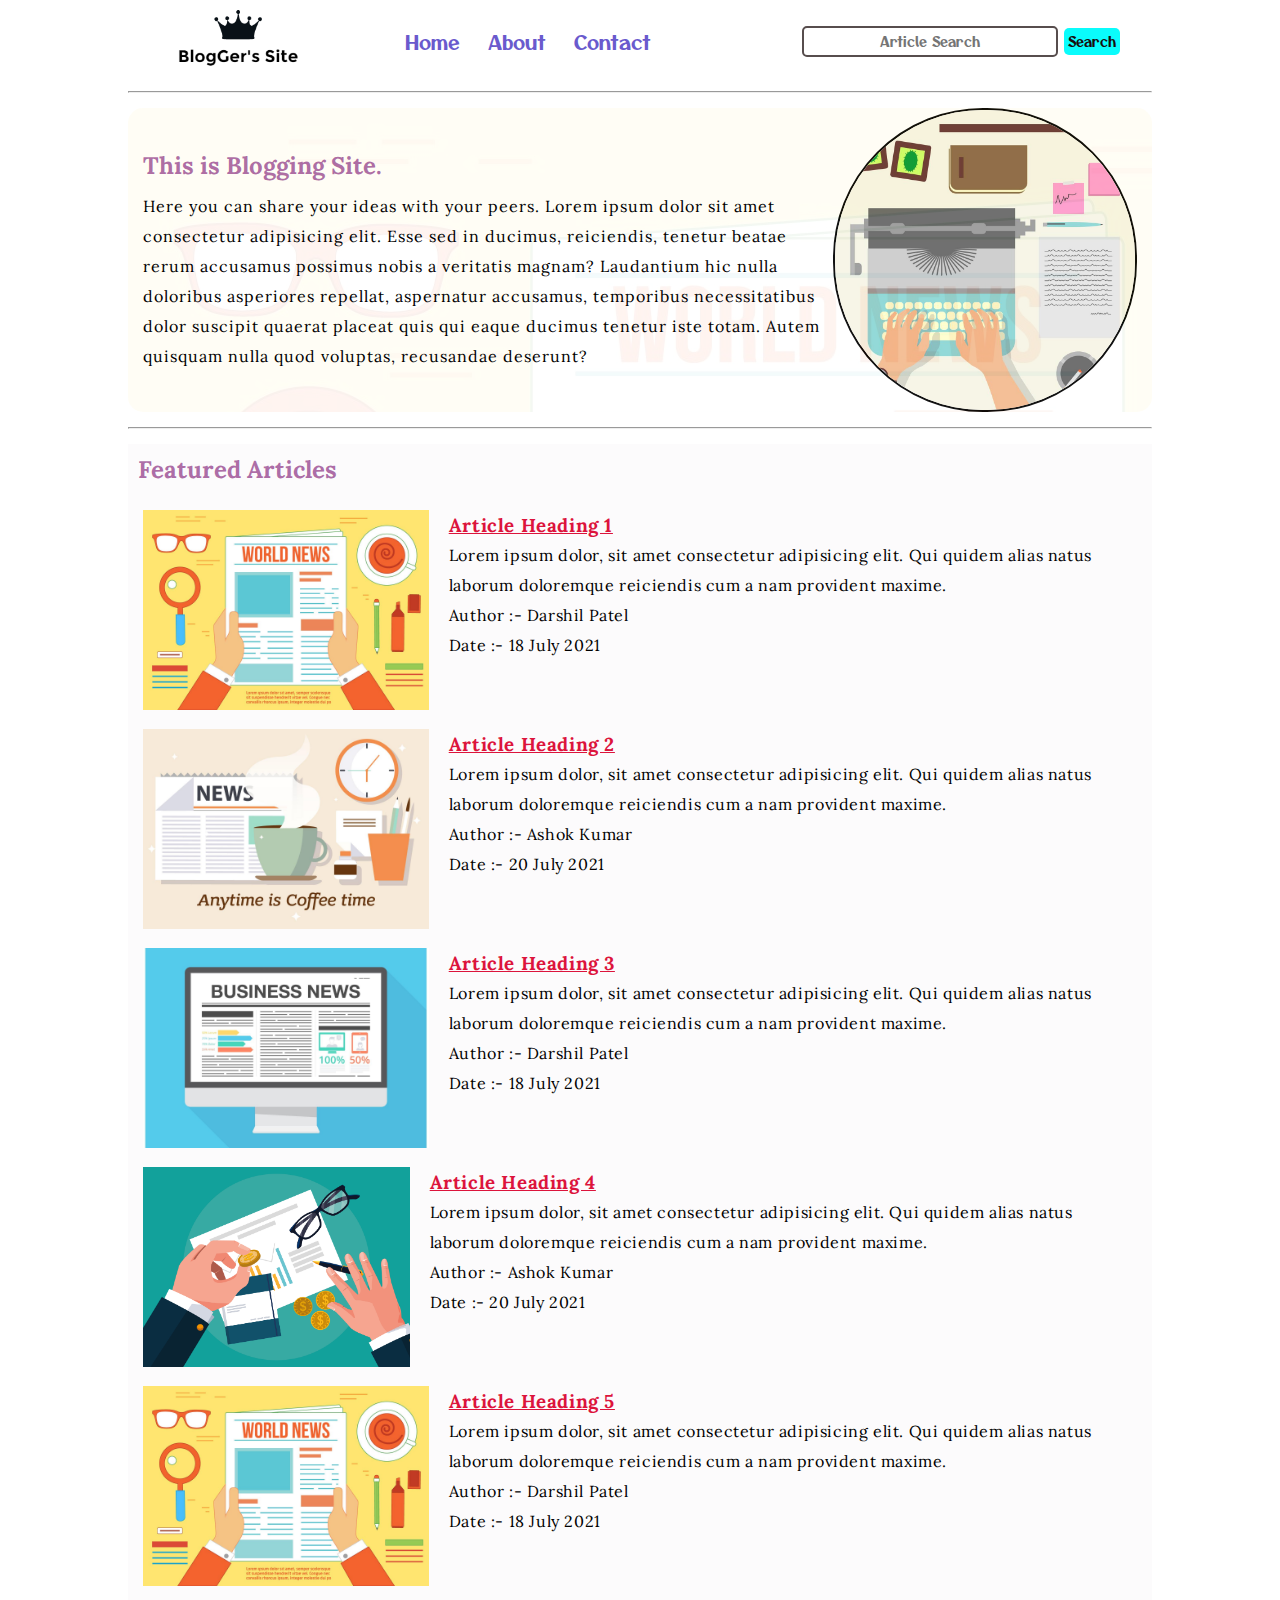
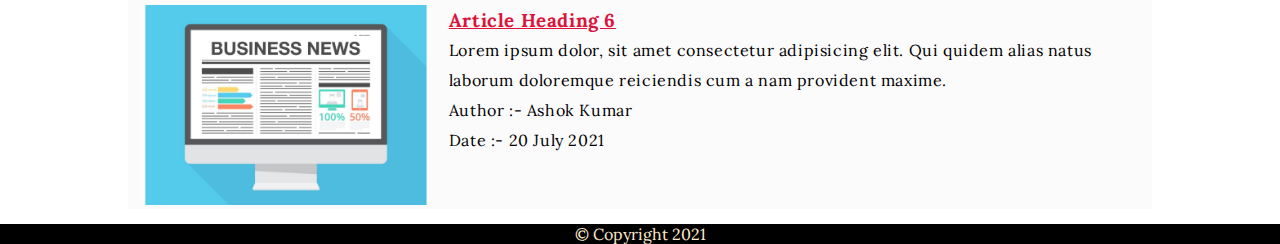
<file: index.html>
<!DOCTYPE html>
<html lang="en">
<head>
    <meta charset="UTF-8">
    <meta http-equiv="X-UA-Compatible" content="IE=edge">
    <meta name="viewport" content="width=device-width, initial-scale=1.0">
    <title>Blogger-Site</title>
    <link rel="stylesheet" href="css/utils.css">
    <link rel="stylesheet" href="css/styles.css">
    <link rel="stylesheet" href="css/mobile.css">
</head>
<body>
    <div class="navigation max-width-1 m-auto">
        <div class="nav-left max-width-1 m-auto">
            <span><img src="img/Logo-1.png" alt="Logo"></span>
            <ul>
                <li><a href="index.html"> Home </a></li>
                <li><a href="about.html"> About </a></li>
                <li><a href="contact.html"> Contact </a></li>
                </li>
            </ul>

        </div>
        <div class="nav-right max-width-1 m-auto">
            <form action="search.html">
                <input class="form-input" type="text" placeholder="Article Search">
                <button class="search-btn">Search</button>
            </form>
        </div>
    </div>

    <div class="nav-hr max-width-1 m-auto"><hr></div>

    <div class="content max-width-1 m-auto">

        <div class="content-left">
            <h2>This is Blogging Site.</h2>
            <p>Here you can share your ideas with your peers. Lorem ipsum dolor sit amet consectetur adipisicing elit. Esse sed in ducimus, reiciendis, tenetur beatae rerum accusamus possimus nobis a veritatis magnam? Laudantium hic nulla doloribus asperiores repellat, aspernatur accusamus, temporibus necessitatibus dolor suscipit quaerat placeat quis qui eaque ducimus tenetur iste totam. Autem quisquam nulla quod voluptas, recusandae deserunt?</p>
        </div>
        
        <div class="content-right">
            <img src="img/typing.jpg" alt="Typing">
        </div>
    </div>
    
    <div class="nav-hr max-width-1 m-auto"><hr></div>

    <div class="article max-width-1 m-auto font1">
        <h2>Featured Articles</h2>
        <div class="home-article">
            <div class="home-img">
                <img src="img/article-2.jpg" alt="article-1">
            </div>
            <div class="home-content">
                <h3>Article Heading 1</h3>
                <p>Lorem ipsum dolor, sit amet consectetur adipisicing elit. Qui quidem alias natus laborum doloremque reiciendis cum a nam provident maxime.</p>
                <span>Author :- Darshil Patel </span><br>
                <span>Date :- 18 July 2021</span>
            </div>
        </div>
        <div class="home-article">
            <div class="home-img">
                <img src="img/article-1.jpg" alt="article-1">
            </div>
            <div class="home-content">
                <h3>Article Heading 2</h3>
                <p>Lorem ipsum dolor, sit amet consectetur adipisicing elit. Qui quidem alias natus laborum doloremque reiciendis cum a nam provident maxime.</p>
                <span>Author :- Ashok Kumar </span><br>
                <span>Date :- 20 July 2021</span>
            </div>
        </div>
        <div class="home-article">
            <div class="home-img">
                <img src="img/article-3.jpg" alt="article-1">
            </div>
            <div class="home-content">
                <h3>Article Heading 3</h3>
                <p>Lorem ipsum dolor, sit amet consectetur adipisicing elit. Qui quidem alias natus laborum doloremque reiciendis cum a nam provident maxime.</p>
                <span>Author :- Darshil Patel </span><br>
                <span>Date :- 18 July 2021</span>
            </div>
        </div>
        <div class="home-article">
            <div class="home-img">
                <img src="img/article-4.jpg" alt="article-1">
            </div>
            <div class="home-content">
                <h3>Article Heading 4</h3>
                <p>Lorem ipsum dolor, sit amet consectetur adipisicing elit. Qui quidem alias natus laborum doloremque reiciendis cum a nam provident maxime.</p>
                <span>Author :- Ashok Kumar </span><br>
                <span>Date :- 20 July 2021</span>
            </div>
        </div>
        <div class="home-article">
            <div class="home-img">
                <img src="img/article-2.jpg" alt="article-1">
            </div>
            <div class="home-content">
                <h3>Article Heading 5</h3>
                <p>Lorem ipsum dolor, sit amet consectetur adipisicing elit. Qui quidem alias natus laborum doloremque reiciendis cum a nam provident maxime.</p>
                <span>Author :- Darshil Patel </span><br>
                <span>Date :- 18 July 2021</span>
            </div>
        </div>
        <div class="home-article">
            <div class="home-img">
                <img src="img/article-3.jpg" alt="article-1">
            </div>
            <div class="home-content">
                <h3>Article Heading 6</h3>
                <p>Lorem ipsum dolor, sit amet consectetur adipisicing elit. Qui quidem alias natus laborum doloremque reiciendis cum a nam provident maxime.</p>
                <span>Author :- Ashok Kumar </span><br>
                <span>Date :- 20 July 2021</span>
            </div>
        </div>
    </div>

    <footer>
        <div class="footer m-auto font1">    
                &copy;
                Copyright 2021 
        </div>
    </footer>
</body>
</html>
</file>
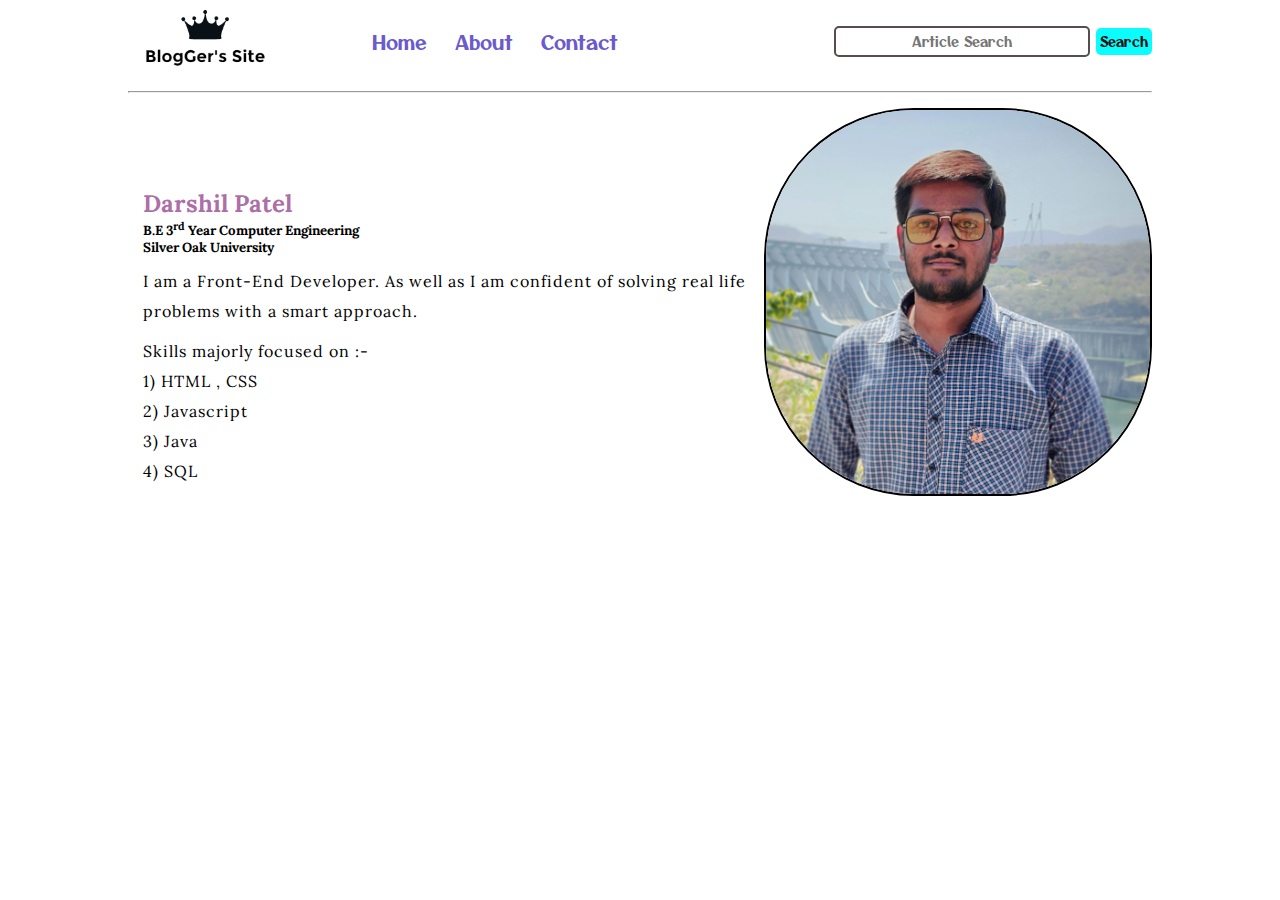
<file: about.html>
<!DOCTYPE html>
<html lang="en">
<head>
    <meta charset="UTF-8">
    <meta http-equiv="X-UA-Compatible" content="IE=edge">
    <meta name="viewport" content="width=device-width, initial-scale=1.0">
    <title>Blogger-Site</title>
    <link rel="stylesheet" href="css/utils.css">
    <link rel="stylesheet" href="css/styles.css">
    <link rel="stylesheet" href="css/mobile.css">
    <link rel="stylesheet" href="css/about.css">
</head>
<body>
    <div class="navigation max-width-1 m-auto">
        <div class="nav-left">
            <span><img src="img/Logo-1.png" alt="Logo"></span>
            <ul>
                <li><a href="index.html"> Home </a></li>
                <li><a href="about.html"> About </a></li>
                <li><a href="contact.html"> Contact </a></li>
                </li>
            </ul>

        </div>
        <div class="nav-right">
            <form action="search.html">
                <input class="form-input" type="text" placeholder="Article Search">
                <button class="search-btn">Search</button>
            </form>
        </div>
    </div>

    <div class="nav-hr max-width-1 m-auto"><hr></div>

    <div class="about-content max-width-1 m-auto">

        <div class="about-content-left  m-auto font1">
            <h2>Darshil Patel</h2>
            <h5> B.E  3<sup>rd </sup>Year Computer Engineering</h5>
            <h5>Silver Oak University</h5>
            <p>I am a Front-End Developer. As well as 
                I am confident of solving real life problems with a smart approach.
            </p>
            <p>
                Skills majorly focused on :-
            </p>
            <ul>
                <li>1)  HTML , CSS </li>
                <li>2)  Javascript </li>
                <li>3)  Java </li>
                <li>4)  SQL </li>
            </ul>
        </div>
        
        <div class="about-content-right">
            <img src="img/Photo.jpg" alt="Photo">
        </div>
    </div>
</body>
</html>
</file>
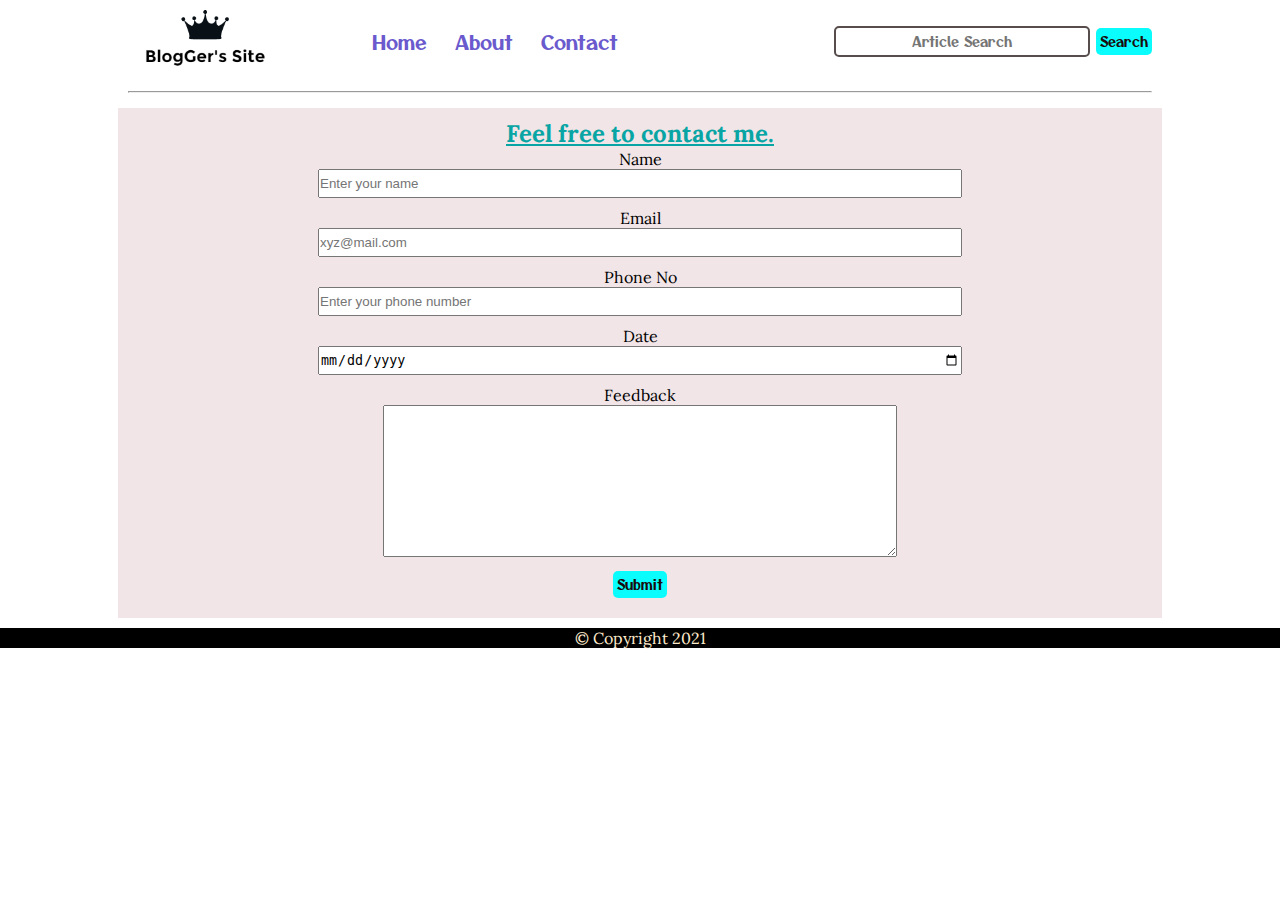
<file: contact.html>
<!DOCTYPE html>
<html lang="en">
<head>
    <meta charset="UTF-8">
    <meta http-equiv="X-UA-Compatible" content="IE=edge">
    <meta name="viewport" content="width=device-width, initial-scale=1.0">
    <title>Blogger-Site</title>
    <link rel="stylesheet" href="css/utils.css">
    <link rel="stylesheet" href="css/styles.css">
    <link rel="stylesheet" href="css/contact.css">
    <link rel="stylesheet" href="css/mobile.css">
</head>
<body>
    <div class="navigation max-width-1 m-auto">
        <div class="nav-left">
            <span><img src="img/Logo-1.png" alt="Logo"></span>
            <ul>
                <li><a href="index.html"> Home </a></li>
                <li><a href="about.html"> About </a></li>
                <li><a href="contact.html"> Contact </a></li>
                </li>
            </ul>

        </div>
        <div class="nav-right">
           <form action="search.html">
               <input class="form-input" type="text" placeholder="Article Search">
               <button class="search-btn">Search</button>
            </form>
        </div>
    </div>

    <div class="nav-hr max-width-1 m-auto"><hr></div>

    <div class="contact-content max-width-1 m-auto font1">
        <div class="contact-head max-width-1 m-auto">
            <h2>Feel free to contact me.</h2>
        </div>
        <div class="form-container">
            <div class="form-box">
                Name <br><input type="text" placeholder="Enter your name">
            </div>
            <div class="form-box">
               Email <br><input type="text" placeholder="xyz@mail.com">
            </div>
            <div class="form-box">
               Phone No <br><input type="number" placeholder="Enter your phone number">
            </div>
            <div class="form-box">
                Date <br><input type="date" placeholder="Enter your name">
            </div>
            <div class="form-box">
                Feedback <br><textarea name="" id="" cols="20" rows="10"></textarea>
            </div>
            
            <div class="form-box">
                <button class="search-btn">Submit</button>
            </div>

        </div>
    </div>

    <div class="footer font1">
       &copy;
       Copyright 2021 
    </div>
</body>
</html>
</file>
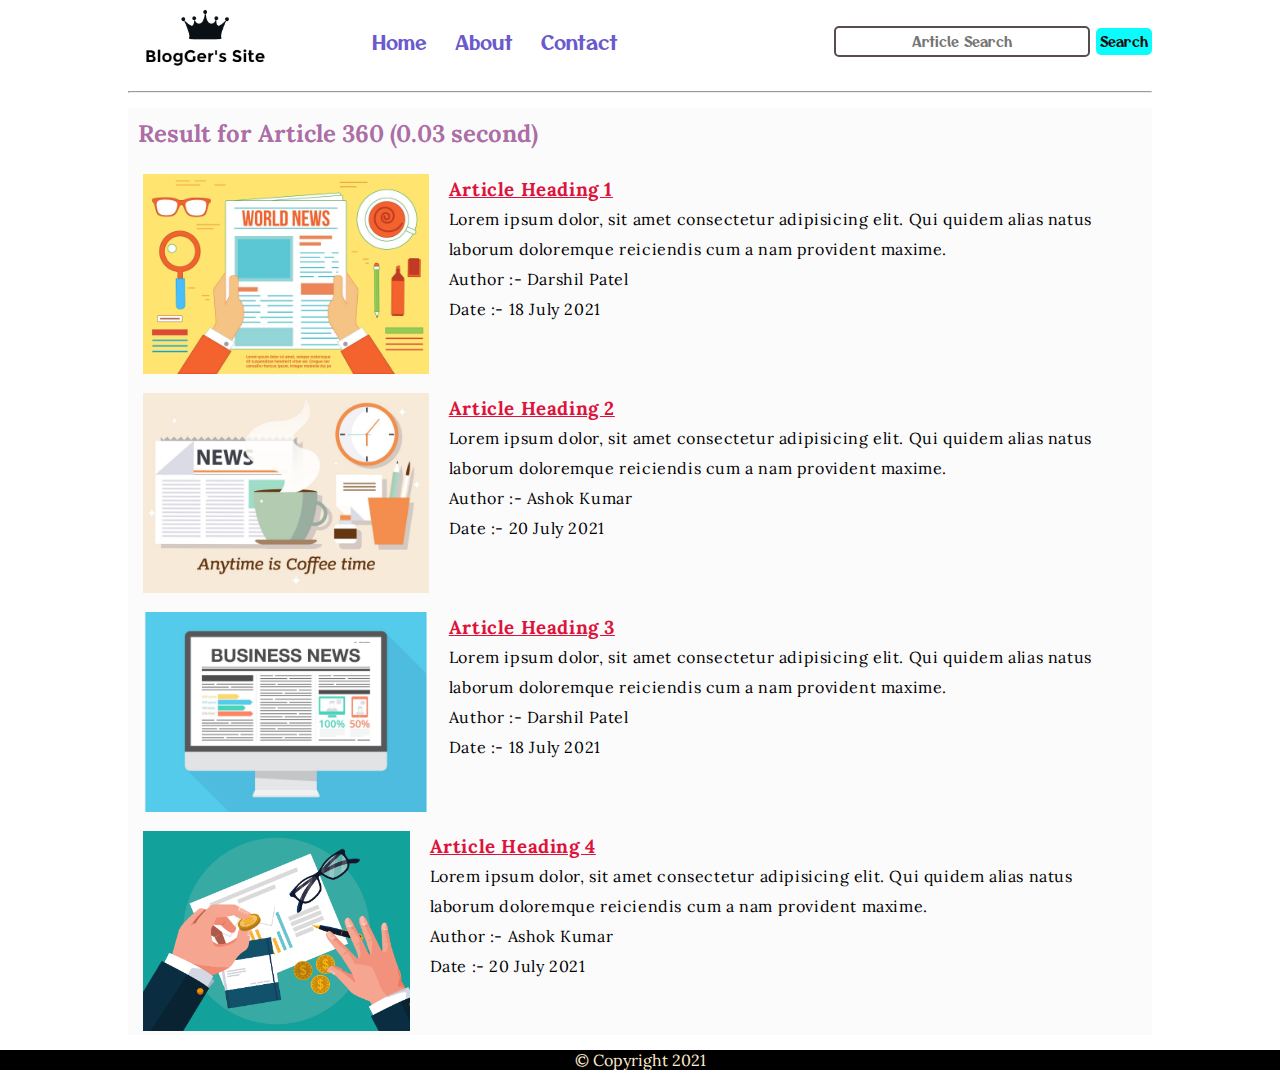
<file: search.html>
<!DOCTYPE html>
<html lang="en">
<head>
    <meta charset="UTF-8">
    <meta http-equiv="X-UA-Compatible" content="IE=edge">
    <meta name="viewport" content="width=device-width, initial-scale=1.0">
    <title>Blogger-Site</title>
    <link rel="stylesheet" href="css/utils.css">
    <link rel="stylesheet" href="css/styles.css">
    <link rel="stylesheet" href="css/mobile.css">
</head>
<body>
    <div class="navigation max-width-1 m-auto">
        <div class="nav-left">
            <span><img src="img/Logo-1.png" alt="Logo"></span>
            <ul>
                <li><a href="index.html"> Home </a></li>
                <li><a href="about.html"> About </a></li>
                <li><a href="contact.html"> Contact </a></li>
                </li>
            </ul>

        </div>
        <div class="nav-right">
            <input class="form-input" type="text" placeholder="Article Search">
            <button class="search-btn">Search</button>
        </div>
    </div>

    <div class="nav-hr max-width-1 m-auto"><hr></div>

    <div class="article max-width-1 m-auto font1">
        <h2>Result for Article 360 (0.03 second)</h2>
        <div class="home-article">
            <div class="home-img">
                <img src="img/article-2.jpg" alt="article-1">
            </div>
            <div class="home-content">
                <h3>Article Heading 1</h3>
                <p>Lorem ipsum dolor, sit amet consectetur adipisicing elit. Qui quidem alias natus laborum doloremque reiciendis cum a nam provident maxime.</p>
                <span>Author :- Darshil Patel </span><br>
                <span>Date :- 18 July 2021</span>
            </div>
        </div>
        <div class="home-article">
            <div class="home-img">
                <img src="img/article-1.jpg" alt="article-1">
            </div>
            <div class="home-content">
                <h3>Article Heading 2</h3>
                <p>Lorem ipsum dolor, sit amet consectetur adipisicing elit. Qui quidem alias natus laborum doloremque reiciendis cum a nam provident maxime.</p>
                <span>Author :- Ashok Kumar </span><br>
                <span>Date :- 20 July 2021</span>
            </div>
        </div>
        <div class="home-article">
            <div class="home-img">
                <img src="img/article-3.jpg" alt="article-1">
            </div>
            <div class="home-content">
                <h3>Article Heading 3</h3>
                <p>Lorem ipsum dolor, sit amet consectetur adipisicing elit. Qui quidem alias natus laborum doloremque reiciendis cum a nam provident maxime.</p>
                <span>Author :- Darshil Patel </span><br>
                <span>Date :- 18 July 2021</span>
            </div>
        </div>
        <div class="home-article">
            <div class="home-img">
                <img src="img/article-4.jpg" alt="article-1">
            </div>
            <div class="home-content">
                <h3>Article Heading 4</h3>
                <p>Lorem ipsum dolor, sit amet consectetur adipisicing elit. Qui quidem alias natus laborum doloremque reiciendis cum a nam provident maxime.</p>
                <span>Author :- Ashok Kumar </span><br>
                <span>Date :- 20 July 2021</span>
            </div>
        </div>

    </div>

    <div class="footer font1">
        &copy;
        Copyright 2021 
    </div>
</body>
</html>
</file>
<file: css/utils.css>
@import url('https://fonts.googleapis.com/css2?family=Lora:ital,wght@1,700&display=swap');
@import url('https://fonts.googleapis.com/css2?family=Otomanopee+One&display=swap');

:root{
    --font1: 'Lora', serif;
    --font2: 'Otomanopee One', sans-serif;
}

.font1{
    font-family: var(--font1);
}

.font2{
    font-family: var(--font2);
}

.max-width-1{
    max-width: 80vw;
    
}

.max-width-2{
    max-width: 60vw;

}

.m-auto{
    margin: auto;
}
</file>
<file: css/styles.css>
*{
    margin: 0;
    padding: 0;
}
.navigation{
    /* height: 60px; */
    /* background-color: red; */
    display: flex;
    justify-content: space-between;
    align-items: center;
    margin-top: 7px;
}

.nav-left{
   font-family: var(--font1);
   display: flex;
   font-size: 25px;
}

.nav-left ul{
    display: flex;
    list-style: none;
    align-items: center;
    margin: 0px 70px ;
}

.nav-left ul li{
    margin: 0px 14px;
    font-family: var(--font2);
    font-size: 19px;
}

.nav-left ul li a{
    text-decoration: none;
    color: slateblue;
}  

.nav-left a:hover{
    color: rgba(233, 16, 215, 0.61);
    transition: all 0.1s ease-in-out;
}

.nav-left img{
    width: 160px;
}

.form-input{
    border: 2px solid rgb(87, 77, 77);
    margin: 0px 2px;
    border-radius: 5px;
    padding: 4px;
    text-align: center;
    font-family: var(--font2);
}

.search-btn{
    padding: 4px;
    background-color: rgb(10, 252, 252);
    border: 2px ;
    border-radius: 5px;
    cursor: pointer;
    font-family: var(--font2);
    color: rgb(24, 13, 13);
}

.search-btn:hover{
    color: rgb(10, 252, 252);
    background-color:rgb(24, 13, 13);
    transition: all 0.5s ease-in-out;
}

.nav-hr{
    margin-top: 15px;
    margin-bottom: 15px;
}

.content{
    height: 100%;
    /* background-color: rgb(193, 203, 233); */
    display: flex;
    position: relative;
}
.content::after{
    position: absolute;
    content: "";
    background-image: url("../img/article-2.jpg");
    width: 100%;
    height: inherit;
    opacity: 0.07;
    border: 1px;
    border-radius: 15px;
    /* z-index: 1; */
}

.content-left{
    font-family: var(--font1);
    display: flex;
    flex-direction: column;
    justify-content: center;
    margin-left: 15px;
    z-index: 1;
}

.content-left h2{
    color: rgba(119, 13, 110, 0.61);
}
.content-left p{
    margin-top: 10px;
    line-height: 30px;
    letter-spacing: 1px;
}
.content-left ul{
    list-style: none;
    line-height: 30px;
    letter-spacing: 1px;
}

.content-right{
    display: flex;
    align-items: center;
    justify-content: center;
    margin-right: 15px;
}

.content-right img{
    height: 300px;
    border: 2px solid black;
    border-radius: 150px;
}

.article{
    /* height: inherit; */
    background-color: rgb(250, 248, 249,0.5);
    /* background: red; */
    position: relative;
}
.article h2{
    color: rgba(119, 13, 110, 0.61);
    padding: 10px ;
}
.home-article{
    margin: 15px;
    display: flex;
}

.home-article img{
    height: 200px;
}

.home-content{
    padding-left: 20px;
    /* align-self: center; */
    justify-content: center;
    line-height: 30px;
    letter-spacing: 0.6px;
}

.home-content h3{
    text-decoration: underline;
    color: crimson;
}

.footer{
    /* height: 50px; */
    /* position: fixed;
    bottom: 0;
    background-color: black;
    color: blanchedalmond;
    text-align: center;
    align-items: center;
    width: 100%; */
    background-color: black;
    color: blanchedalmond;
    display: flex;
    align-items: center;
    justify-content: center;
}
</file>
<file: css/mobile.css>
@media Screen and (max-width:1200px) {
    .navigation{
        /* height: 125px; */
        /* background-color: red; */
        flex-direction: column;
        margin-top: 7px;
    }
    .nav-left{
        flex-direction: column;
        align-items: center;
        margin-top: 10px;
        margin-bottom: 10px;
    }
    .nav-left ul{
        margin-top: 5px;
    }
    .nav-right{
        margin-bottom: 5px;
    }
    .content-right{
        display: none;
    }
    .home-article{
        flex-direction: column;
    }
    .home-img {
        text-align: center;
    }
    .home-img img{
        height: 25vw;
    }
    .home-content h3{
        text-align: center;
    }
    .home-content{
        text-align: start;
    }
    .about-content{
        flex-direction: column-reverse;
    }
    .about-content-left h2,h5{
        text-align: center;
    }
    .about-content-right img{
        margin: 0 auto;
    }
}
</file>
<file: css/about.css>
.about-content{
    /* height: 500px; */
    /* background-color: rgb(193, 203, 233); */
    display: flex;
    position: relative;
}
.about-content::after{
    position: absolute;
    content: "";
    background: url("../img/article-2.jpg");
    width: 100%;
    height: inherit;
    opacity: 0.07;
    border: 1px;
    border-radius: 15px;
}

.about-content-left{
    font-family: var(--font1);
    display: flex;
    flex-direction: column;
    justify-content: center;
    margin-left: 15px;
    z-index: 1;
    margin-bottom: 10px;
}

.about-content-left h2{
    color: rgba(119, 13, 110, 0.61);
}
.about-content-left h5{
    font-weight: bolder;
    color: black;
}
.about-content-left p{
    margin-top: 10px;
    line-height: 30px;
    letter-spacing: 1px;
}
.about-content-left ul{
    list-style: none;
    line-height: 30px;
    letter-spacing: 1px;
}

.about-content-right{
    display: flex;
    align-items: center;
    justify-content: center;
    /* margin-right: 15px; */
}

.about-content-right img{
    height: 30vw;
    border: 2px solid black;
    border-radius: 150px;
}
</file>
<file: css/contact.css>
.contact-content{
    /* height: 600px; */
    background: rgb(241, 229, 231);
    text-align: center;
    position: relative;
    padding: 10px;
    margin-bottom: 10px;
}

.contact-head {
    text-decoration: underline;
    color: rgb(9, 165, 165);
}

.form-box{
    margin-bottom: 10px;
}

.form-box input{
    width: 50vw;
    height: 25px;
}
.form-box textarea{
    width: 40vw;
}
</file>
